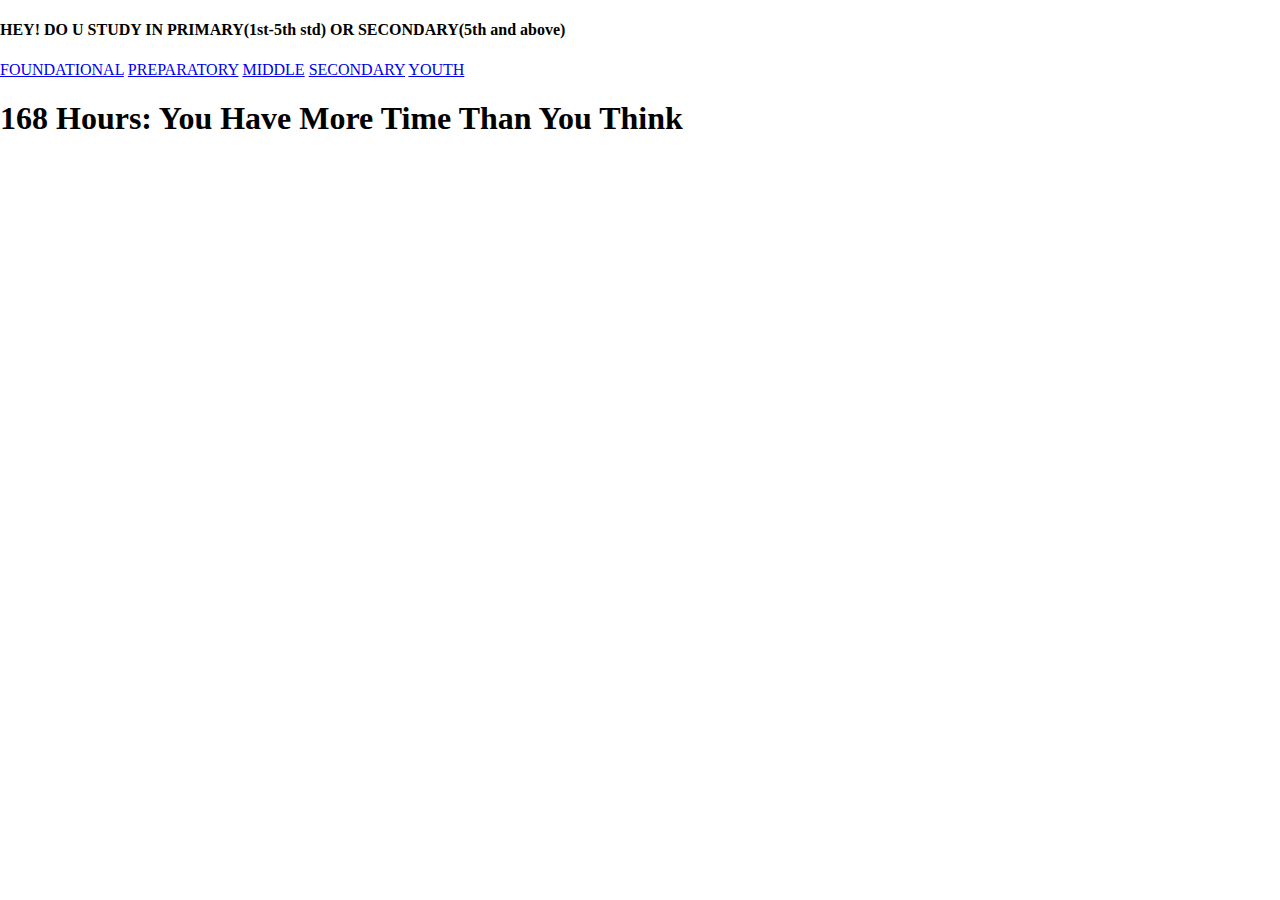
<file: index.html>
<!DOCTYPE html>
<html>
    <head>
        <meta charset="utf-8">
        <meta http-equiv="X-UA-Compatible" content="IE=edge">
        <title>PROJECT</title>
        <meta name="description" content="">
        <meta name="viewport" content="width=device-width, initial-scale=1">
        <link rel="stylesheet" href="style.css">
        <!-- CSS only -->
<link href="https://cdn.jsdelivr.net/npm/bootstrap@5.2.0/dist/css/bootstrap.min.css" rel="stylesheet" integrity="sha384-gH2yIJqKdNHPEq0n4Mqa/HGKIhSkIHeL5AyhkYV8i59U5AR6csBvApHHNl/vI1Bx" crossorigin="anonymous">
    </head>
    <body>
       <div class="container-fluid">
        <h4 style="width:100%">HEY! DO U STUDY IN PRIMARY(1st-5th std) OR SECONDARY(5th and above)</h4>
        <div class="container-1">
        
            <a href="foundational.html">FOUNDATIONAL</a>
            <a href="preparatory.html">PREPARATORY</a>
            <a href="middle.html">MIDDLE</a>
            <a href="secondary.html">SECONDARY</a>
           <a href="youth.html">YOUTH</a>
        </div>
        <h1>168 Hours: You Have More Time Than You Think</h1>
       </div>
        <script src="index.js" async defer></script>
        <!-- JavaScript Bundle with Popper -->
<script src="https://cdn.jsdelivr.net/npm/bootstrap@5.2.0/dist/js/bootstrap.bundle.min.js" integrity="sha384-A3rJD856KowSb7dwlZdYEkO39Gagi7vIsF0jrRAoQmDKKtQBHUuLZ9AsSv4jD4Xa" crossorigin="anonymous"></script>
    </body>
</html>
</file>
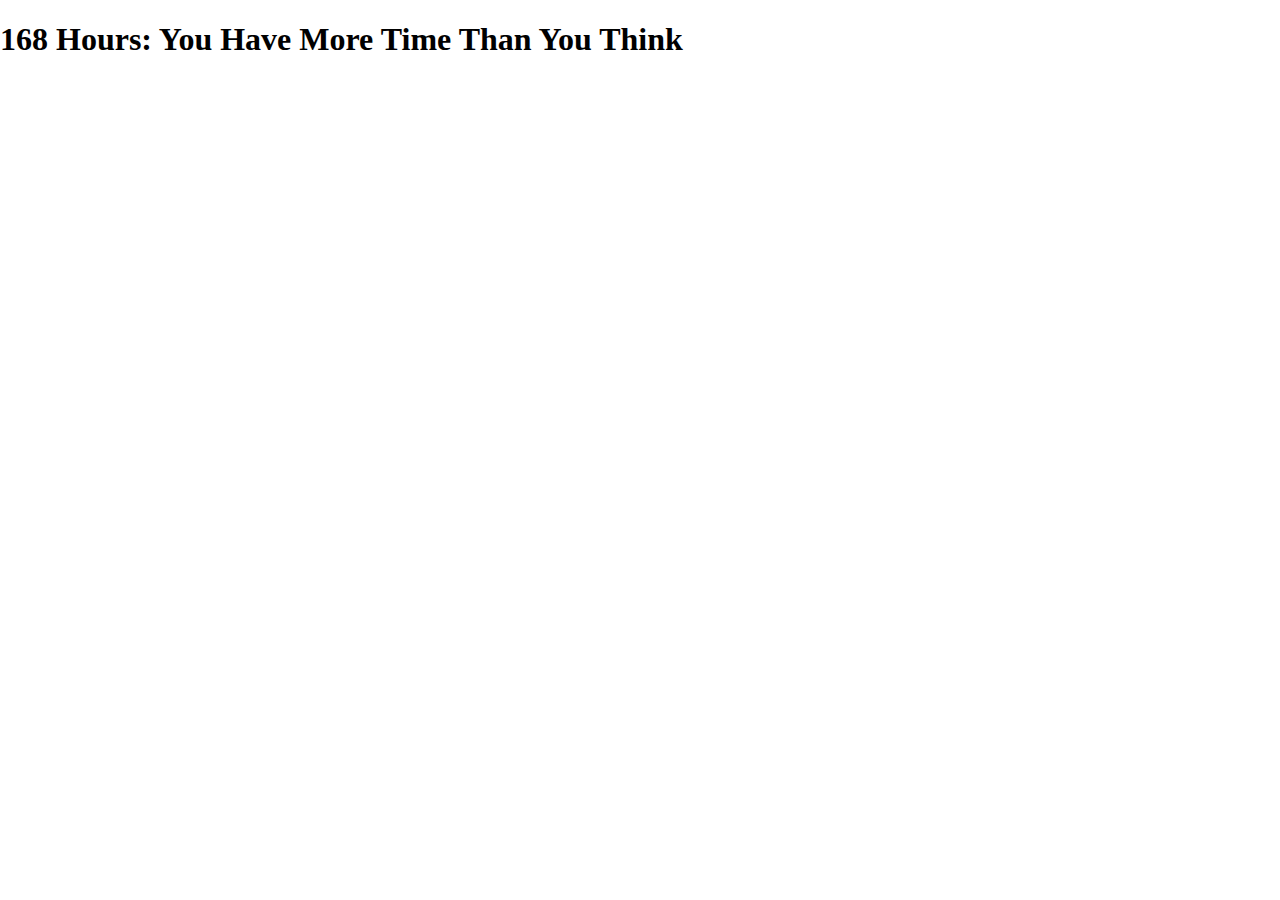
<file: foundational.html>
<!DOCTYPE html>
<html>
    <head>
        <meta charset="utf-8">
        <meta http-equiv="X-UA-Compatible" content="IE=edge">
        <title>PROJECT</title>
        <meta name="description" content="">
        <meta name="viewport" content="width=device-width, initial-scale=1">
        <link rel="stylesheet" href="style.css">
    </head>
    <body>
       <h1>168 Hours: You Have More Time Than You Think</h1>
       <div class="container">

       </div>
        <script src="index.js" async defer></script>
    </body>
</html>
</file>
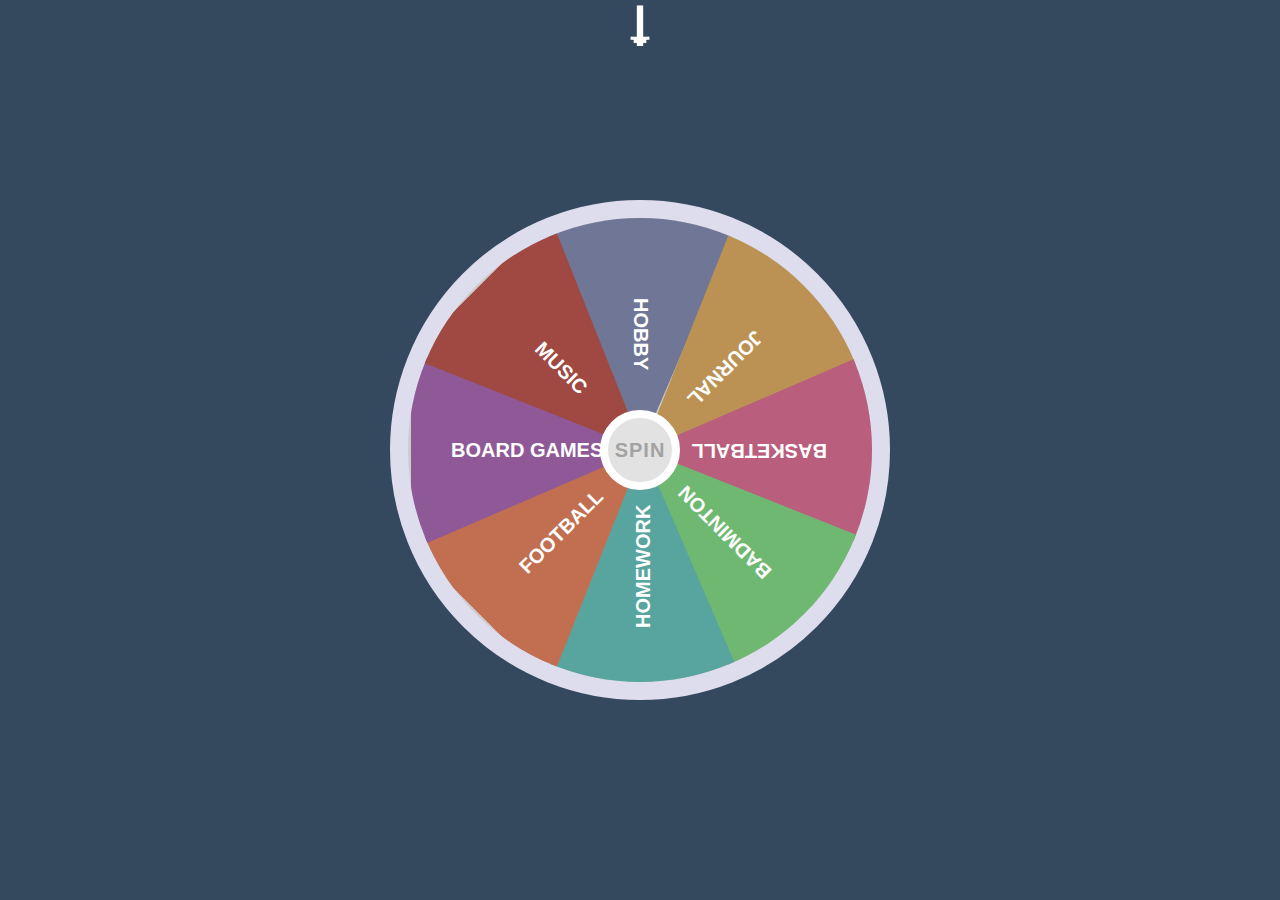
<file: leisure.html>
<html lang="en">
    <head>
        <meta charset="UTF-8">
        <meta name="viewport" content="width=device-width, initial-scale=1.0">
        <title>Spin Wheel</title>
        <link rel="stylesheet" href="leisure.css">
    </head>
    <body>
        <button id="spin">Spin</button>
        <span class="arrow"></span>
    <div class="container">
        <div class="one">HOBBY</div>
        <div class="two">JOURNAL</div>
        <div class="three">BASKETBALL</div>
        <div class="four">BADMINTON</div>
        <div class="five">HOMEWORK</div>
        <div class="six">FOOTBALL</div>
        <div class="seven">BOARD GAMES</div>
        <div class="eight">MUSIC</div>
    </div>
    <script src="leisure.js"></script>
    </body>
    </html>
</file>
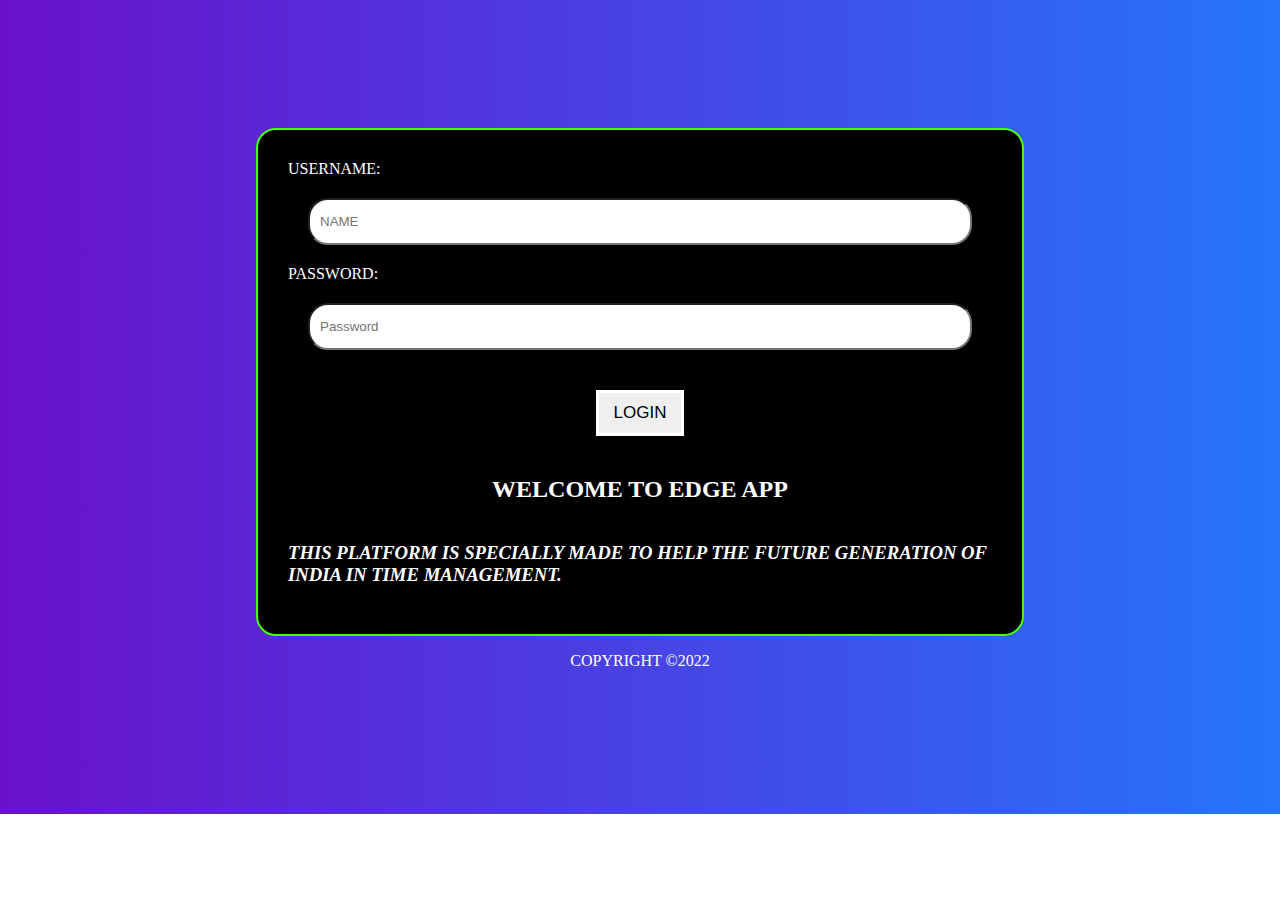
<file: login.html>
<!DOCTYPE html>
<html lang="en">
<head>
    <meta charset="UTF-8">
    <meta http-equiv="X-UA-Compatible" content="IE=edge"> 
    <meta name="viewport" content="width=device-width, initial-scale=1.0">
    <link rel="stylesheet" href="style.css">
    <title>Document</title>
</head>
<body>
    <div class="co"> 
    <!-- <form> -->
        <div class="form-grp">
        <label for="here" style="color: white;">USERNAME:</label>
        <input type="text" id="here" name="here" placeholder="NAME">
        <label for="col" style="color: white;">PASSWORD:</label>
        <input type="password" id="col" name="col" placeholder="Password">
        <button id="btn" type="submit" onclick="validate()";>LOGIN</button>
        <h2>WELCOME TO EDGE APP</h2>
        <h3 style="color: white;font-style:italic ;">THIS PLATFORM IS SPECIALLY MADE TO HELP THE FUTURE GENERATION OF INDIA IN TIME MANAGEMENT.</h3>
    </div>
    <!-- </form> -->
    <p>COPYRIGHT &copy;2022</p>
 </div>

<script src="index.js" async defer></script>
</body>

</html>
</file>
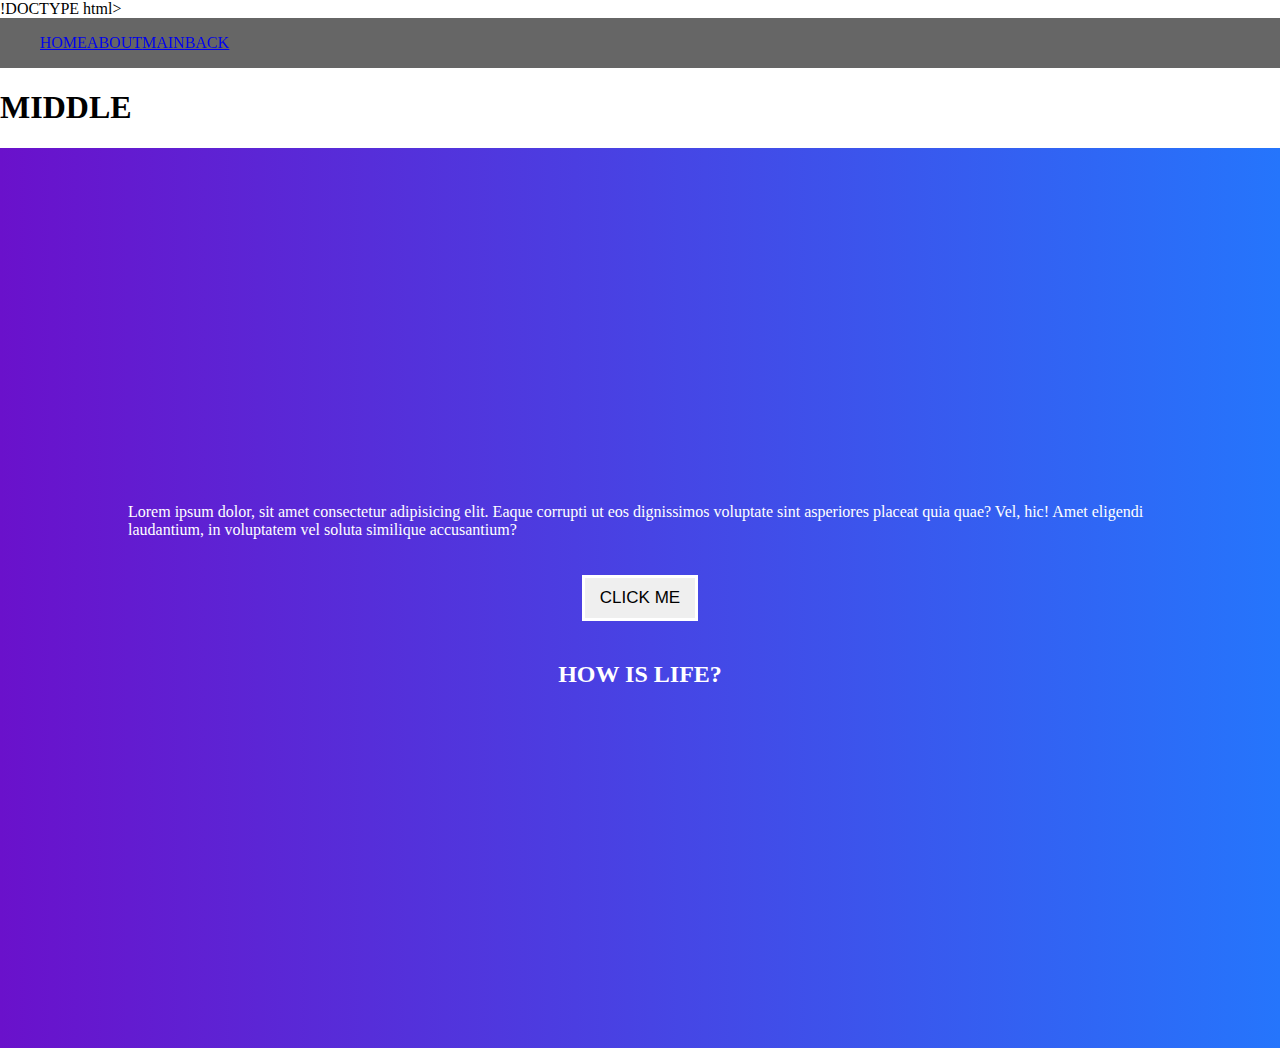
<file: middle.html>
!DOCTYPE html>
<html lang="en">
<head>
    <meta charset="UTF-8">
    <meta http-equiv="X-UA-Compatible" content="IE=edge">
    <meta name="viewport" content="width=device-width, initial-scale=1.0">
    <title>Document</title>
    <link rel="stylesheet" href="style.css">
</head>
<body>
    <nav id="navbar">
        <ul>
            <a href="#">HOME</a>
            <a href="#">ABOUT</a>
            <a href="#">MAIN</a>
            <a href="#">BACK</a>
        </ul>
    </nav>
    <h1>MIDDLE</h1>
    <div class="co">
        
        <p>Lorem ipsum dolor, sit amet consectetur adipisicing elit. Eaque corrupti ut eos dignissimos
            voluptate sint asperiores placeat quia quae? Vel, hic! Amet eligendi laudantium, in voluptatem vel soluta similique accusantium?
        </p>
        <button id="btn">CLICK ME</button>
        <h2>How is life?</h2>
    </div>
</body>
</html>
</file>
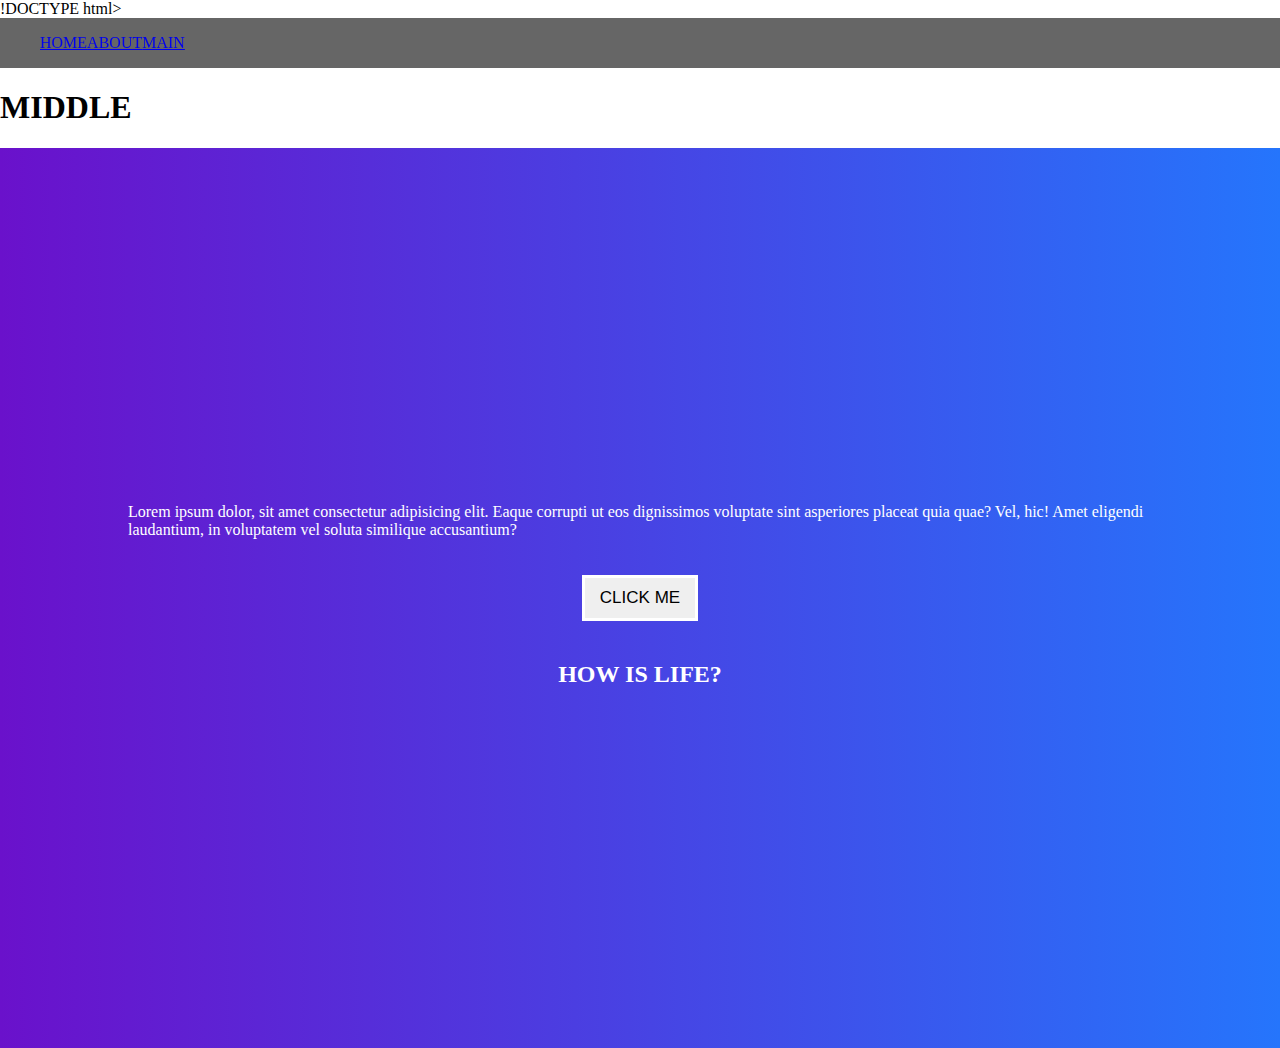
<file: preparatory.html>
!DOCTYPE html>
<html lang="en">
<head>
    <meta charset="UTF-8">
    <meta http-equiv="X-UA-Compatible" content="IE=edge">
    <meta name="viewport" content="width=device-width, initial-scale=1.0">
    <title>Document</title>
    <link rel="stylesheet" href="style.css">
</head>
<body>
    <nav id="navbar">
        <ul>
            <a href="#">HOME</a>
            <a href="#">ABOUT</a>
            <a href="#">MAIN</a>

        </ul>
    </nav>
    <h1>MIDDLE</h1>
    <div class="co">
        
        <p>Lorem ipsum dolor, sit amet consectetur adipisicing elit. Eaque corrupti ut eos dignissimos
            voluptate sint asperiores placeat quia quae? Vel, hic! Amet eligendi laudantium, in voluptatem vel soluta similique accusantium?
        </p>
        <button id="btn">CLICK ME</button>
        <h2>How is life?</h2>
    </div>
</body>
</html>
</file>
<file: style.css>
*{
    box-sizing: border-box;
}
.form-grp{
    background:black;
    display:flex;
    flex-direction: column;
    padding: 30px;
  width: 60vw;
  height: 100%;
    border: 2px solid rgb(72, 255, 0);
   border-radius: 20px;
}
.co input[type="text"],.co input[type="password"]{
    display: block;
    padding: 14px 10px;
    margin: 20px;
    border-radius: 20px;
    transition:all 4s ease-in;
}
.co p{
    color: white;
}
.co h2{
    color:white;
    text-transform: uppercase;
    font-weight: 600;
    align-self: center;
}
#btn{
    border: 0;
    margin: 20px auto;
    display: block;
    text-align: center;
    border: 3px solid white;
    padding: 10px 15px;
    font-size: 17px;
    cursor: pointer;
}

.co{
 background: linear-gradient(to right, rgba(106, 17, 203, 1), rgba(37, 117, 252, 1));
height: 100%;
padding: 10%;
display: flex;
flex-direction: column;
align-items: center;
justify-content: center;
}

body{
     margin: 0%;
     padding: 0%;
     height: 100%;
     width: 100%;
}
.bg{
    background-image: url('168.png');
    background-repeat: no-repeat;
    background-position: center;
    background-size: center/cover;
    height: 100%;
}
#navbar{
    display: flex;
    align-items: center;
    position:sticky;
    top: 0;
}

#logo{
    margin: 24px 45px;
    }
    #logo img{
        padding-top: 0rem;
        height: 68px;
        margin-top: 0%;
       
    }
    #navbar ul{
        display: flex;
     }
    #navbar::before{
        content: "";
        background-color: black;
        position: absolute;
        height: 100%;
        width: 100%;
        z-index: -1;
        opacity: 0.6;
     }
     #navbar ul li{
         list-style: none;
         font-size: 1.2rem;
     }
     #navbar ul li a{
       color: aliceblue;
       display:block;
       padding: 3px 22px;
       border-radius: 20px;font-family: 'Roboto', sans-serif;
     
     }
     #navbar ul li a:hover{
         color:black;
         background-color: aliceblue;
       }
.container-1{

}
</file>
<file: leisure.css>
*{
	box-sizing:border-box;
}

body{
	margin:0;
	padding:0;
	background-color: #34495e;
	display:flex;
	align-items:center;
	justify-content: center;
	height:100vh;
	overflow:hidden;
}

.container{
	width:500px;
	height:500px;
	background-color: #ccc;
	border-radius:50%;
	border:18px solid #dde;
	position: relative;
	overflow: hidden;
	transition: 1s;
}

.container1{
    float: left;
}

.container div{
	height:50%;
	width:200px;
	position: absolute;
	clip-path: polygon(100% 0 , 50% 100% , 0 0 );
	transform:translateX(-50%);
	transform-origin:bottom;
	text-align:center;
	display:flex;
	align-items: center;
	justify-content: center;
	font-size:20px;
	font-weight:bold;
	font-family:sans-serif;
	color:#fff;
	left:135px;
    writing-mode: vertical-rl;
}

.container .one{
	background-color: #707696;
	left:50%;
}
.container .two{
	background-color: #bb9254;
	transform: rotate(45deg);
}
.container .three{
	background-color: #b95f7d;
	transform:rotate(90deg);
}
.container .four{
	background-color: #6fb872;
	transform: rotate(135deg);
}
.container .five{
	background-color: #57a59e;
	transform: rotate(180deg);
}
.container .six{
	background-color: #c26f51;
	transform: rotate(225deg);
}
.container .seven{
	background-color: #8f5998;
	transform: rotate(270deg);
}
.container .eight{
	background-color: #a04842;
	transform: rotate(315deg);
}

.arrow{
	position: absolute;
	top:0;
	left:50%;
	transform: translateX(-50%);
	color:#fff;
}

.arrow::before{
	content:"\1F817";
	font-size:50px;
}

#spin{
	position: absolute;
	top:50%;
	left:50%;
	transform:translate(-50%,-50%);
	z-index:10;
	background-color: #e2e2e2;
	text-transform: uppercase;
	border:8px solid #fff;
	font-weight:bold;
	font-size:20px;
	color:#a2a2a2;
	width: 80px;
	height:80px;
	font-family: sans-serif;
	border-radius:50%;
	cursor: pointer;
	outline:none;
	letter-spacing: 1px;
}
</file>
